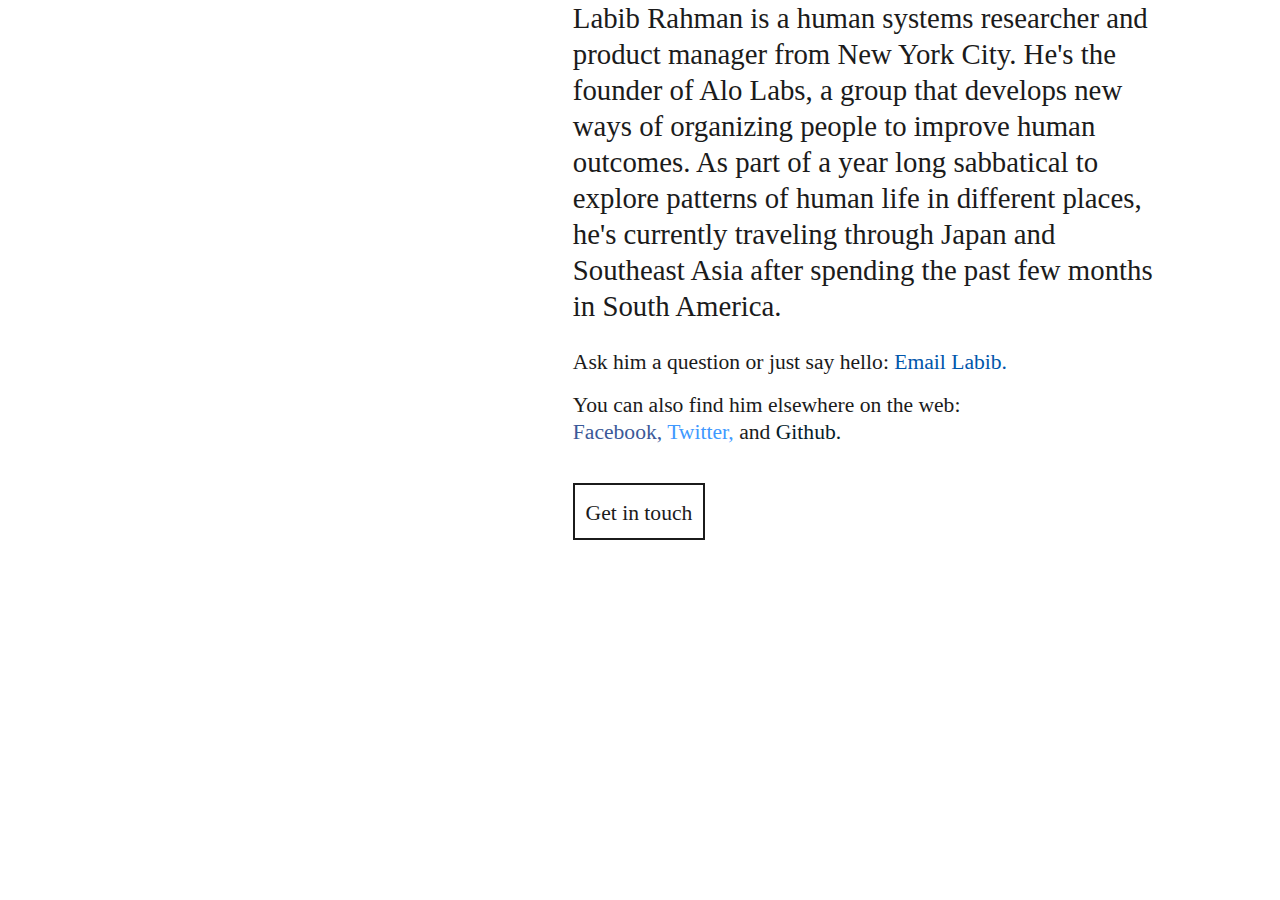
<file: index.html>
<!DOCTYPE html>
<html>
<head>
    <title>
        Labib Rahman
    </title>
    <link rel='stylesheet' type='text/css' href='singularity/stylesheets/index.css'>
    <link rel='icon' type='image/png' href='http://i.minus.com/i9pk8bKvAsjbV.png'>
    <script>
      (function(i,s,o,g,r,a,m){i['GoogleAnalyticsObject']=r;i[r]=i[r]||function(){
          (i[r].q=i[r].q||[]).push(arguments)},i[r].l=1*new Date();a=s.createElement(o),
          m=s.getElementsByTagName(o)[0];a.async=1;a.src=g;m.parentNode.insertBefore(a,m)
      })(window,document,'script','//www.google-analytics.com/analytics.js','ga');

      ga('create', 'UA-52708402-2', 'auto');
      ga('send', 'pageview');

  </script>
</head>

<body>
    <div class='container'>
        <div class='vertical-hero'></div>
        <main>
            <div class='copy'>
                <p><b>Labib Rahman</b> is a human systems researcher and product manager from New York City. He's the founder of Alo Labs, a group that develops new ways of organizing people to improve human outcomes. As part of a year long sabbatical to explore patterns of human life in different places, he's currently traveling through Japan and Southeast Asia after spending the past few months in South America.</p>

                <br>
                <p>Ask him a question or just say hello: <a href='ma&#105;lto&#58;mail&#64;l&#97;bibrah&#109;an&#46;&#99;&#37;6F&#109;'>Email Labib.</a></p>
                <br>
                <p>You can also find him elsewhere on the web:</p>
                <p><a href='http://facebook.com/labibr' class='facebook'>Facebook,</a> <a href='http://twitter.com/labibrahman' class='twitter'>Twitter,</a> and <a href='http://github.com/labibrahman' class='github'>Github.</a></p>
                <br>

                <a href='ma&#105;lto&#58;mail&#64;l&#97;bibrah&#109;an&#46;&#99;&#37;6F&#109;'>
                    <div id='getintouch'><p>Get in touch</p></div></a>
                </div>
            </main>
        </div>
    </body>
    </html>
</file>
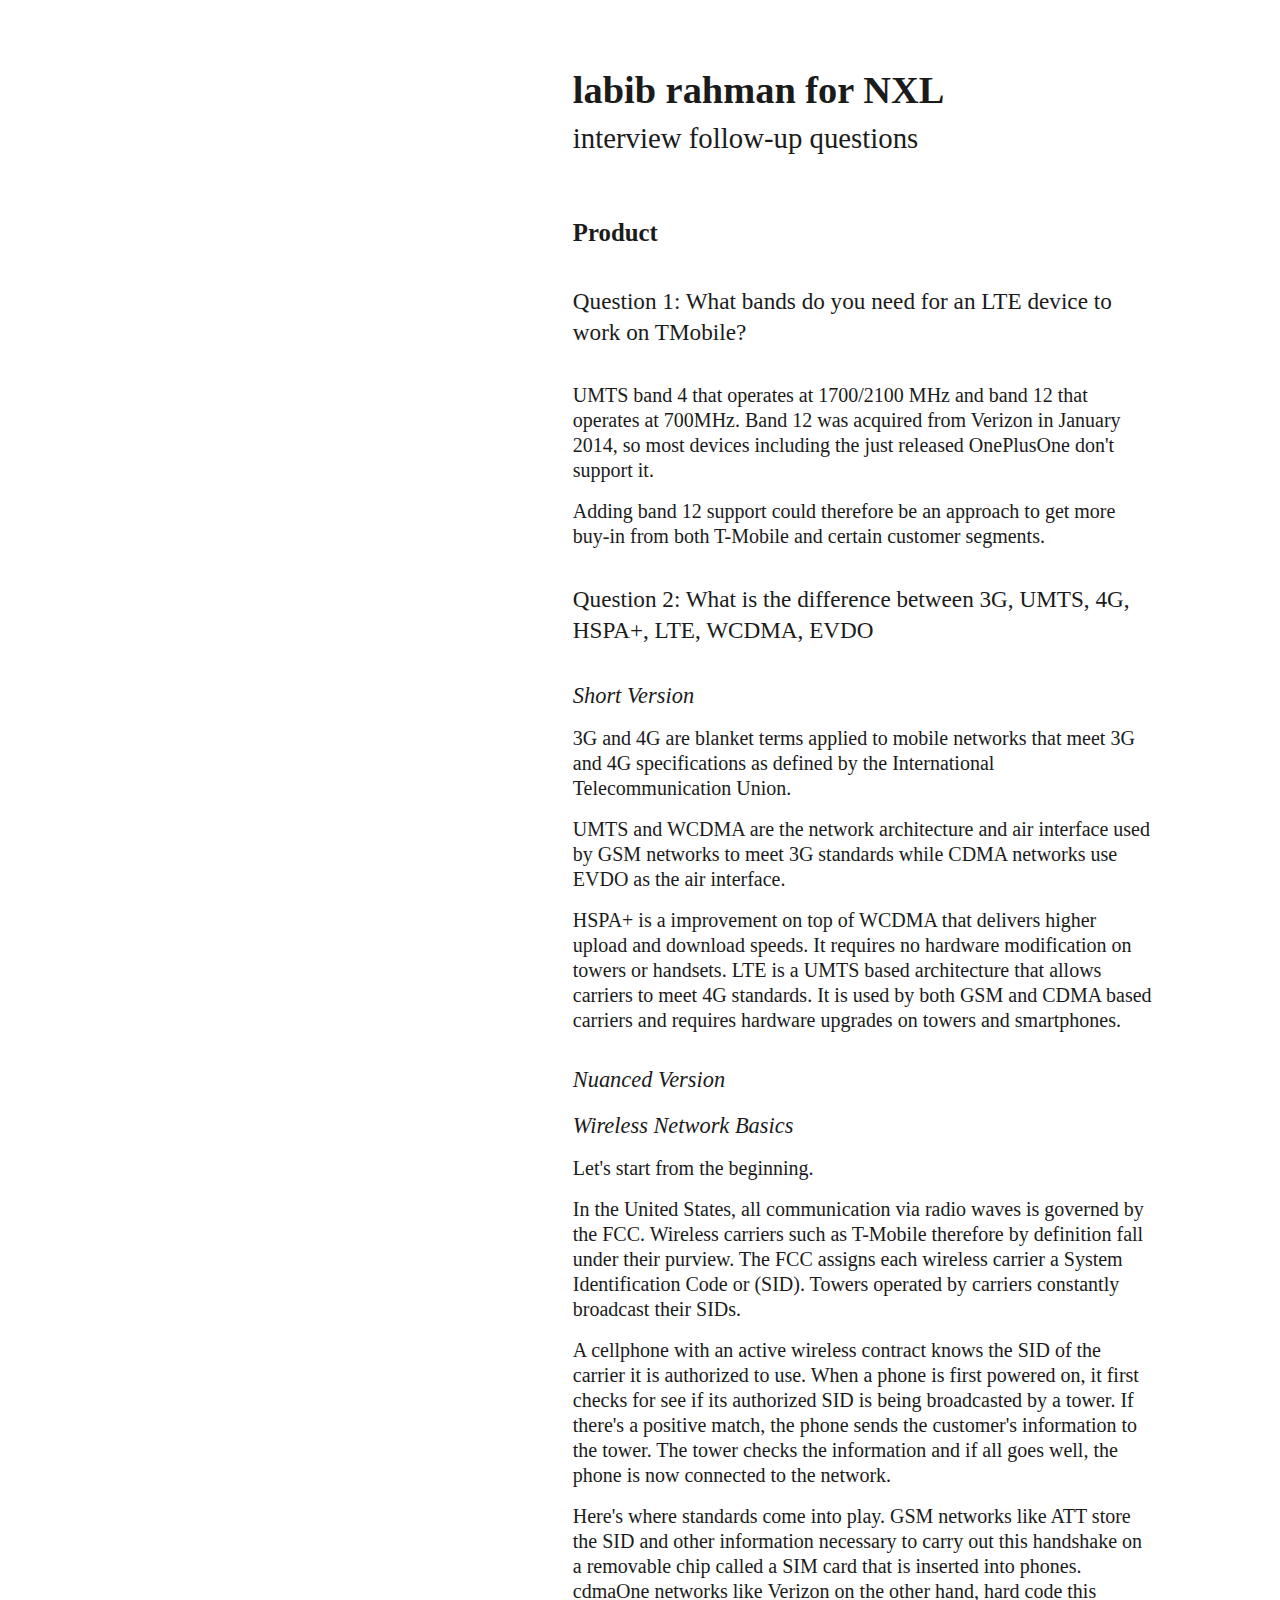
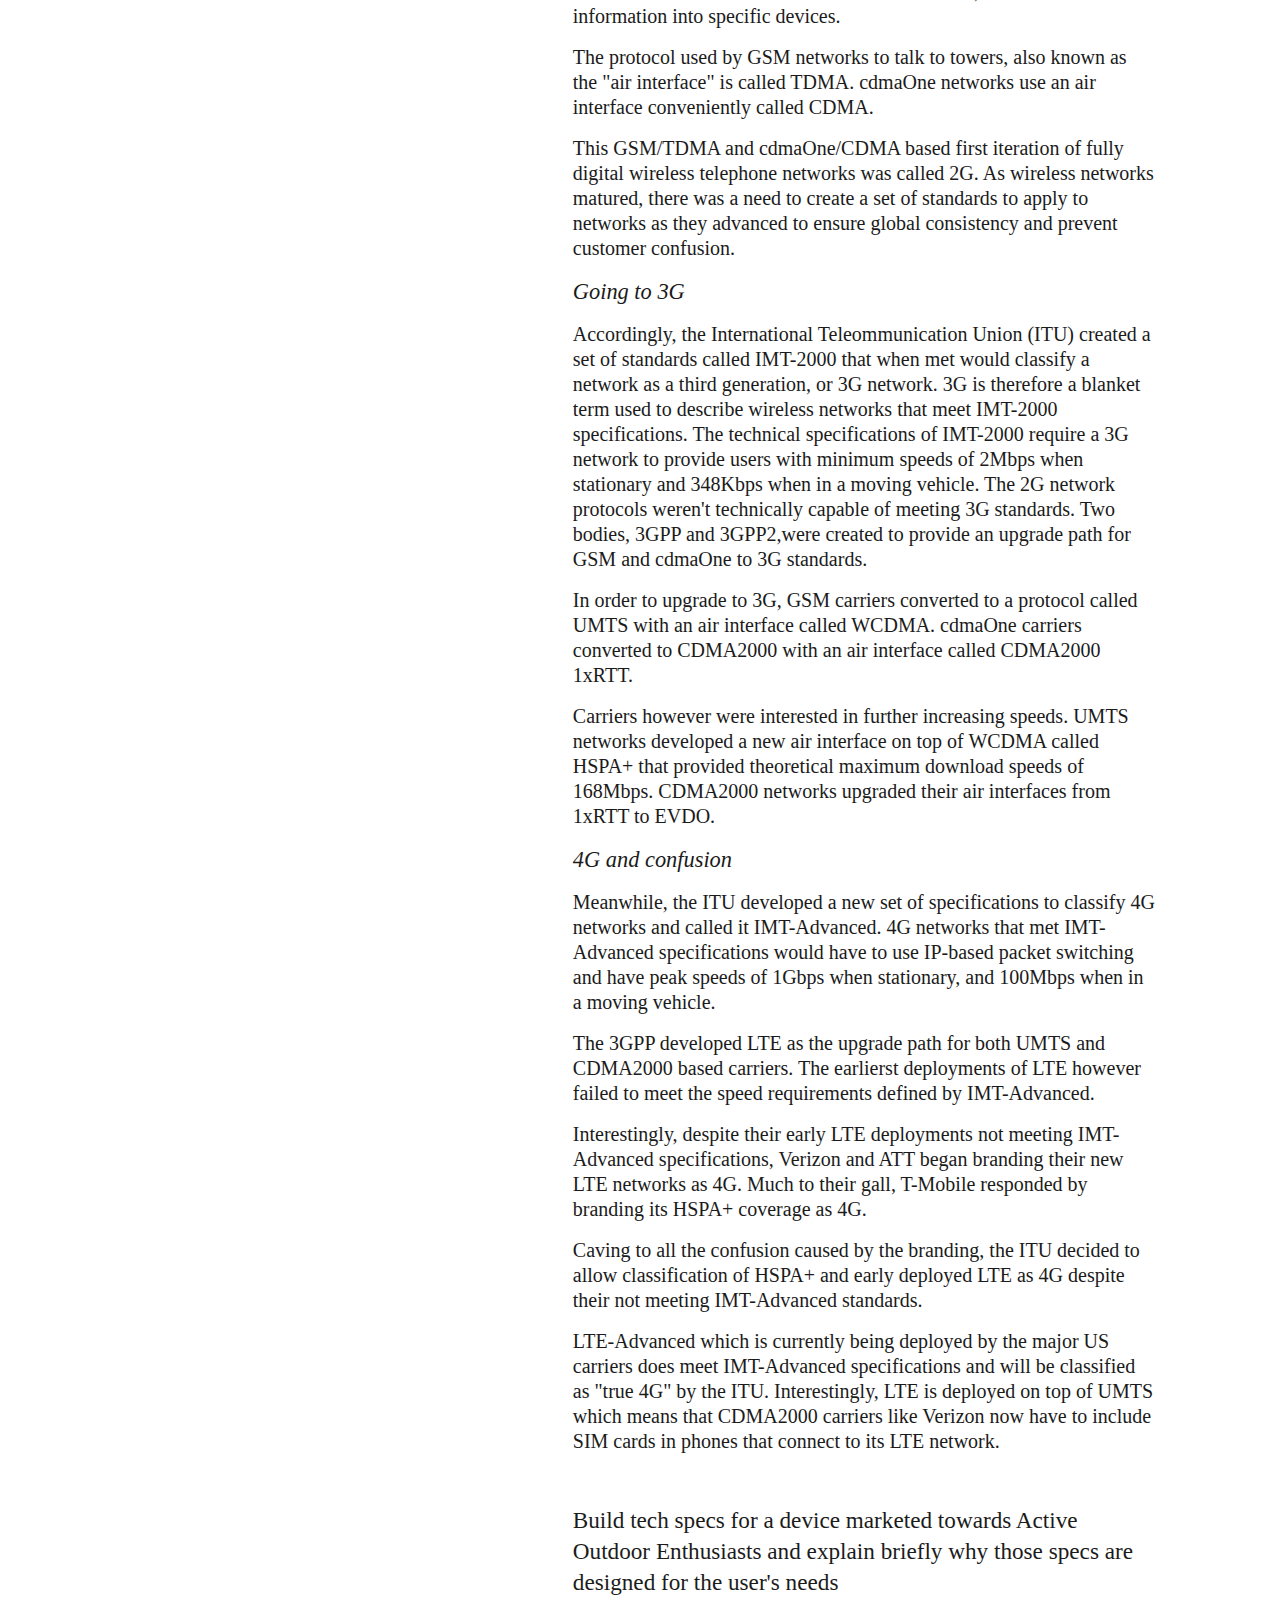
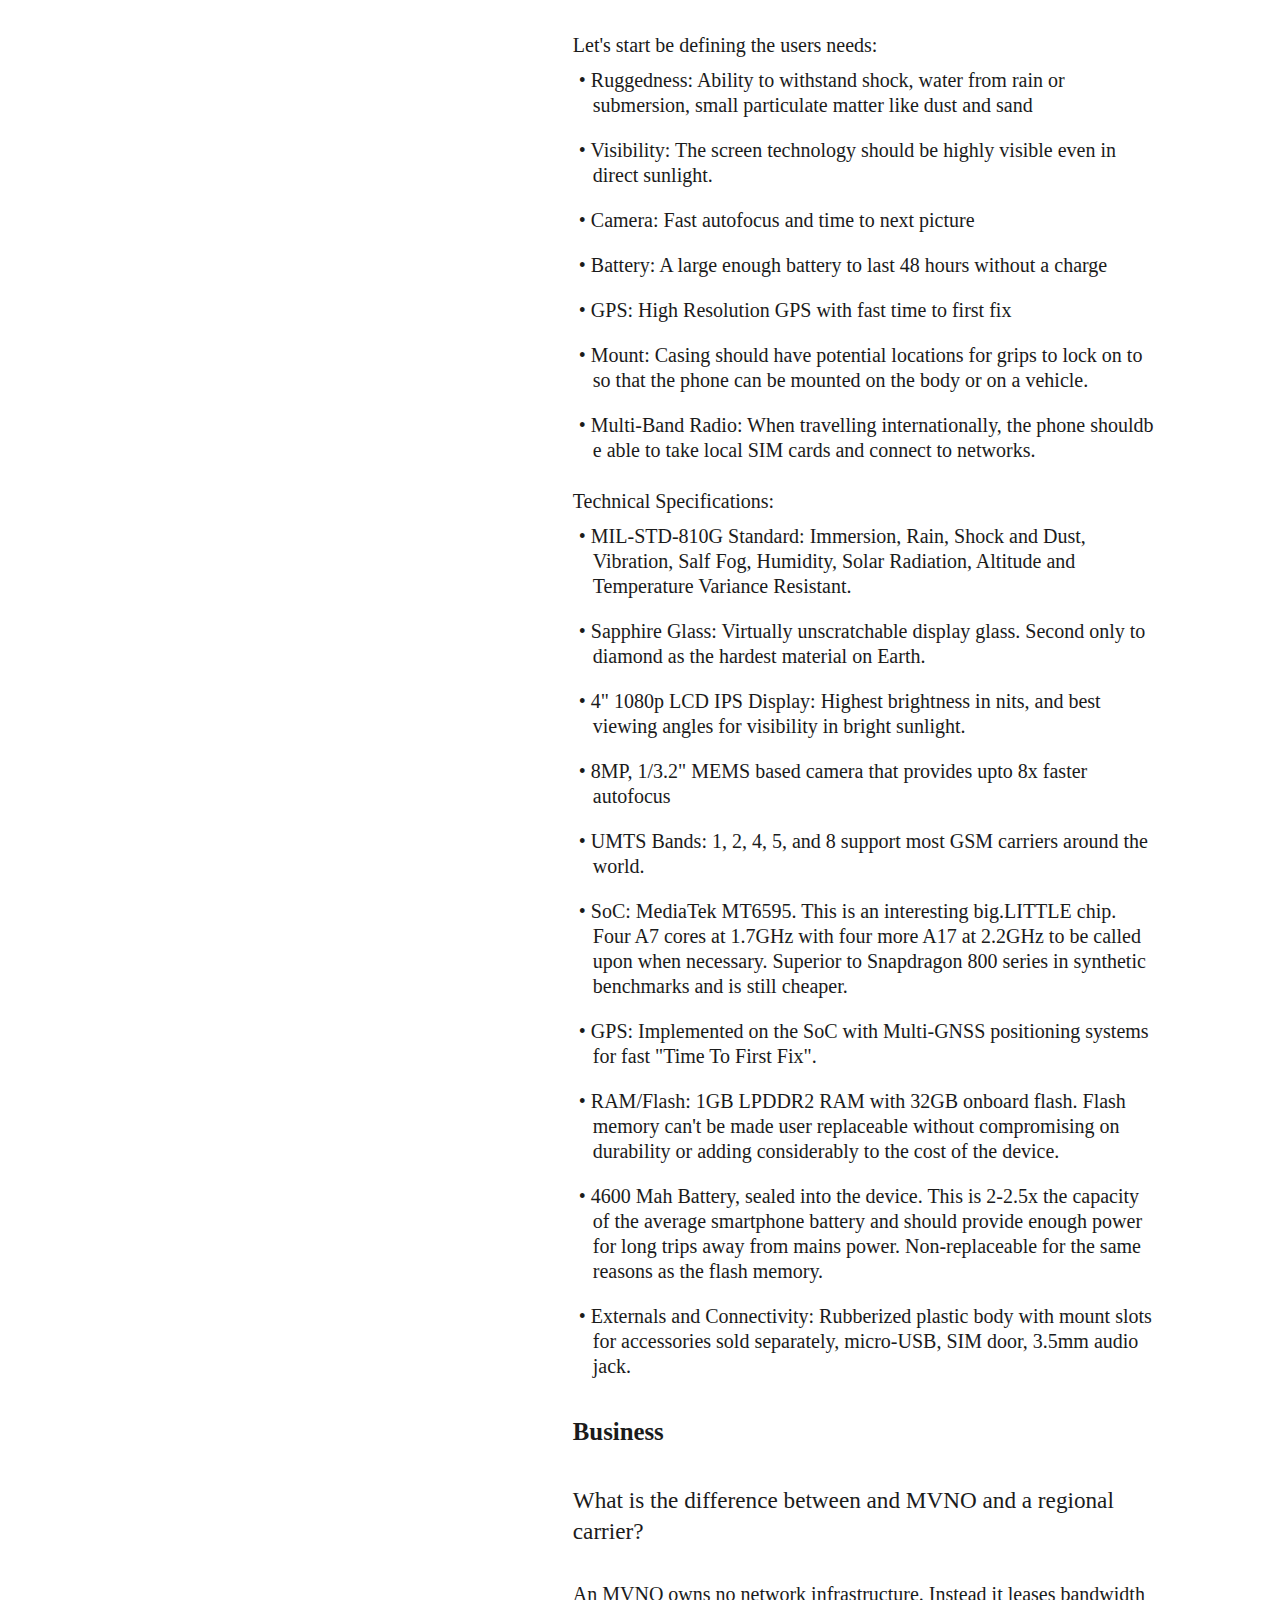
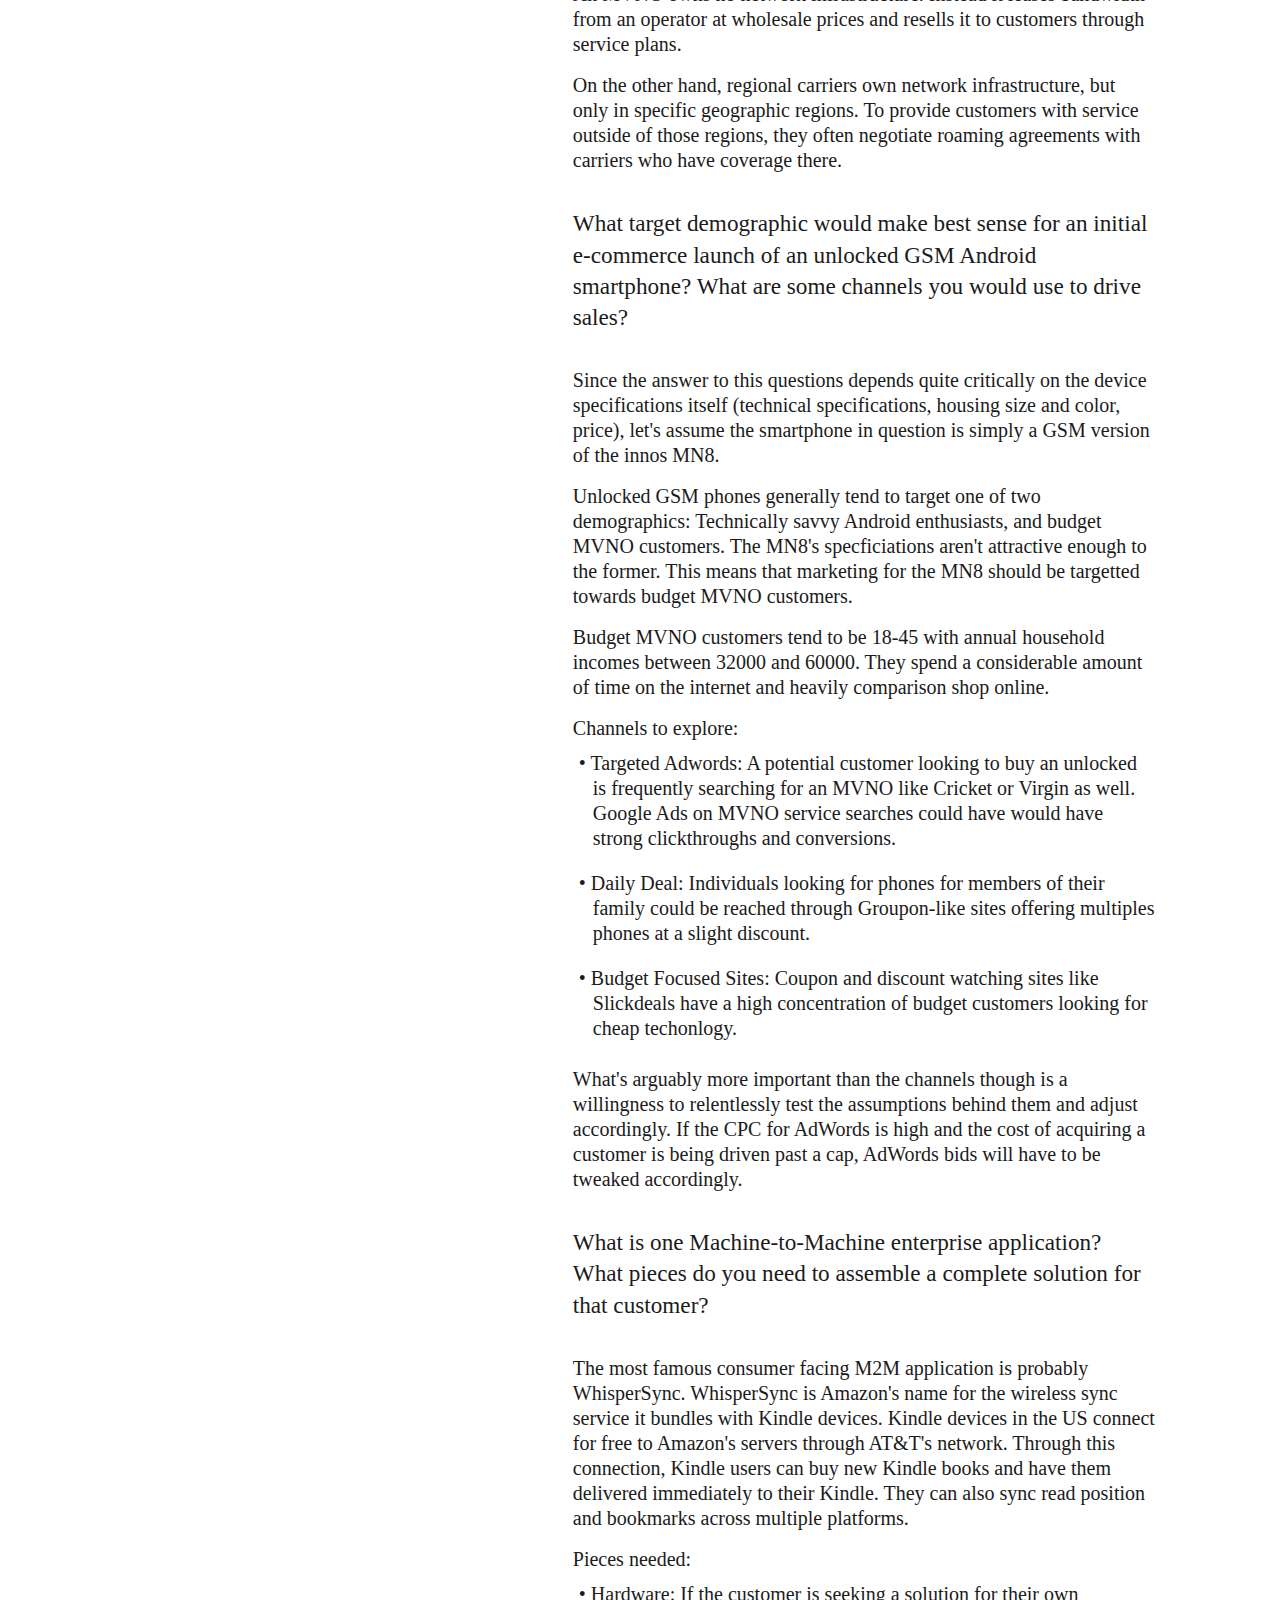
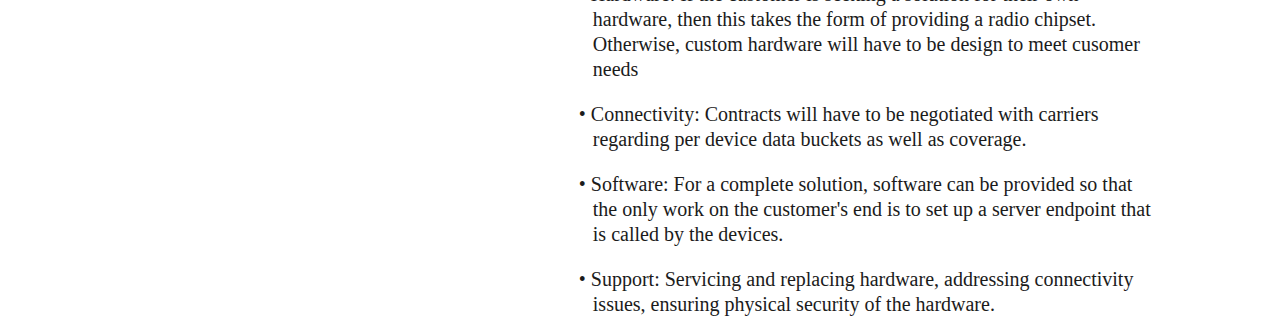
<file: nxl.html>
<!DOCTYPE html>
    <html>
    <head>
        <title>
            Labib Rahman
        </title>
        <link rel='stylesheet' type='text/css' href='singularity/stylesheets/nxl.css'>
        <link rel='icon' type='image/png' href='http://i.minus.com/i9pk8bKvAsjbV.png'>
    </head>

    <body>
        <div class='container'>
            <div class='vertical-hero'></div>
            <main>
                <div class='name-and-tagline'>
                    <h1 id='name'>labib rahman for NXL</h1><p id='tagline'> interview follow-up questions</p>
                </div>


                <div class='copy'>
                    <div id='product'>
                        <h3>Product</h3>
                        
                        <h4>Question 1: What bands do you need for an LTE device to work on TMobile?</h4>

                        <p>UMTS band 4 that operates at 1700/2100 MHz and band 12 that operates at 700MHz. Band 12 was acquired from Verizon in January 2014, so most devices including the just released OnePlusOne don't support it.</p>
                        <br>
                        <p>Adding band 12 support could therefore be an approach to get more buy-in from both T-Mobile and certain customer segments.</p>

                        <h4>Question 2: What is the difference between 3G, UMTS, 4G, HSPA+, LTE, WCDMA, EVDO</h4>

                        <h5>Short Version</h5>
                        <br>
                        <p>3G and 4G are blanket terms applied to mobile networks that meet 3G and 4G specifications as defined by the International Telecommunication Union.</p>
                        <br>
                        <p>UMTS and WCDMA are the network architecture and air interface used by GSM networks to meet 3G standards while CDMA networks use EVDO as the air interface.</p>
                        <br>
                        <p>HSPA+ is a improvement on top of WCDMA that delivers higher upload and download speeds. It requires no hardware modification on towers or handsets. LTE is a UMTS based architecture that allows carriers to meet 4G standards. It is used by both GSM and CDMA based carriers and requires hardware upgrades on towers and smartphones.</p>
                        <br>

                        <br>
                        <h5>Nuanced Version</h5>
                        <br>
                        <h5>Wireless Network Basics</h5>
                        <br>
                        <p>Let's start from the beginning.</p>
                        <br>
                        <p>In the United States, all communication via radio waves is governed by the FCC. Wireless carriers such as T-Mobile therefore by definition fall under their purview. The FCC assigns each wireless carrier a System Identification Code or (SID). Towers operated by carriers constantly broadcast their SIDs. </p>
                        <br>
                        <p>A cellphone with an active wireless contract knows the SID of the carrier it is authorized to use. When a phone is first powered on, it first checks for see if its authorized SID is being broadcasted by a tower. If there's a positive match, the phone sends the customer's information to the tower. The tower checks the information and if all goes well, the phone is now connected to the network. </p>
                        <br>
                        <p>Here's where standards come into play. GSM networks like ATT store the SID and other information necessary to carry out this handshake on a removable chip called a SIM card that is inserted into phones. cdmaOne networks like Verizon on the other hand, hard code this information into specific devices. </p>
                        <br>
                        <p>The protocol used by GSM networks to talk to towers, also known as the "air interface" is called TDMA. cdmaOne networks use an air interface conveniently called CDMA. </p>
                        <br>
                        <p>This GSM/TDMA and cdmaOne/CDMA based first iteration of fully digital wireless telephone networks was called 2G. As wireless networks matured, there was a need to create a set of standards to apply to networks as they advanced to ensure global consistency and prevent customer confusion. </p>
                        <br>
                        <h5>Going to 3G</h5>
                        <br>
                        <p>Accordingly, the International Teleommunication Union (ITU) created a set of standards called IMT-2000 that when met would classify a network as a third generation, or 3G network. 3G is therefore a blanket term used to describe wireless networks that meet IMT-2000 specifications. The technical specifications of IMT-2000 require a 3G network to provide users with minimum speeds of 2Mbps when stationary and 348Kbps when in a moving vehicle. The 2G network protocols weren't technically capable of meeting 3G standards. Two bodies, 3GPP and 3GPP2,were created to provide an upgrade path for GSM and cdmaOne to 3G standards. </p>
                        <br>
                        <p>In order to upgrade to 3G, GSM carriers converted to a protocol called UMTS with an air interface called WCDMA. cdmaOne carriers converted to CDMA2000 with an air interface called CDMA2000 1xRTT. </p>
                        <br>
                        <p>Carriers however were interested in further increasing speeds. UMTS networks developed a new air interface on top of WCDMA called HSPA+ that provided theoretical maximum download speeds of 168Mbps. CDMA2000 networks upgraded their air interfaces from 1xRTT to EVDO.</p>
                        <br>
                        <h5>4G and confusion</h5>
                        <br>
                        <p>Meanwhile, the ITU developed a new set of specifications to classify 4G networks and called it IMT-Advanced. 4G networks that met IMT-Advanced specifications would have to use IP-based packet switching and have peak speeds of 1Gbps when stationary, and 100Mbps when in a moving vehicle. </p>
                        <br>
                        <p>The 3GPP developed LTE as the upgrade path for both UMTS and CDMA2000 based carriers. The earlierst deployments of LTE however failed to meet the speed requirements defined by IMT-Advanced. </p>
                        <br>
                        <p>Interestingly, despite their early LTE deployments not meeting IMT-Advanced specifications, Verizon and ATT began branding their new LTE networks as 4G. Much to their gall, T-Mobile responded by branding its HSPA+ coverage as 4G. </p>
                        <br>
                        <p>Caving to all the confusion caused by the branding, the ITU decided to allow classification of HSPA+  and early deployed LTE as 4G despite their not meeting IMT-Advanced standards. </p>
                        <br>
                        <p>LTE-Advanced which is currently being deployed by the major US carriers does meet IMT-Advanced specifications and will be classified as "true 4G" by the ITU. Interestingly, LTE is deployed on top of UMTS which means that CDMA2000 carriers like Verizon now have to include SIM cards in phones that connect to its LTE network.</p>
                        <br>


                        <h4>Build tech specs for a device marketed towards Active Outdoor Enthusiasts and explain briefly why those specs are designed for the user's needs</h4>

                        <p><b>Let's start be defining the users needs:</b></p>
                        <ul>
                            <li>Ruggedness: Ability to withstand shock, water from rain or submersion, small particulate matter like dust and sand</li>
                            <li>Visibility: The screen technology should be highly visible even in direct sunlight.</li>
                            <li>Camera: Fast autofocus and time to next picture</li>
                            <li>Battery: A large enough battery to last 48 hours without a charge</li>
                            <li>GPS: High Resolution GPS with fast time to first fix</li>
                            <li>Mount: Casing should have potential locations for grips to lock on to so that the phone can be mounted on the body or on a vehicle.</li>
                            <li>Multi-Band Radio: When travelling internationally, the phone shouldb e able to take local SIM cards and connect to networks.</li>
                        </ul>
                        <br>
                        <p><b>Technical Specifications:</b></p>
                        <ul>
                            <li>MIL-STD-810G Standard: Immersion, Rain, Shock and Dust, Vibration, Salf Fog, Humidity, Solar Radiation, Altitude and Temperature Variance Resistant.</li>
                            <li>Sapphire Glass: Virtually unscratchable display glass. Second only to diamond as the hardest material on Earth.</li>
                            <li>4" 1080p LCD IPS Display: Highest brightness in nits, and best viewing angles for visibility in bright sunlight.</li>
                            <li>8MP, 1/3.2" MEMS based camera that provides upto 8x faster autofocus</li>
                            <li>UMTS Bands: 1, 2, 4, 5, and 8 support most GSM carriers around the world.</li>
                            <li>SoC: MediaTek MT6595. This is an interesting big.LITTLE chip. Four A7 cores at 1.7GHz with four more A17 at 2.2GHz to be called upon when necessary. Superior to Snapdragon 800 series in synthetic benchmarks and is still cheaper.</li>
                            <li>GPS: Implemented on the SoC with Multi-GNSS positioning systems for fast "Time To First Fix".</li>
                            <li>RAM/Flash: 1GB LPDDR2 RAM with 32GB onboard flash. Flash memory can't be made user replaceable without compromising on durability or adding considerably to the cost of the device.</li>
                            <li>4600 Mah Battery, sealed into the device. This is 2-2.5x the capacity of the average smartphone battery and should provide enough power for long trips away from mains power. Non-replaceable for the same reasons as the flash memory.</li>
                            <li>Externals and Connectivity: Rubberized plastic body with mount slots for accessories sold separately, micro-USB, SIM door, 3.5mm audio jack.</li>
                        </ul>

                    </div>
                    <div id='business'>
                        <h3>Business</h3>
                        <h4>What is the difference between and MVNO and a regional carrier?</h4>  
                        <p>An MVNO owns no network infrastructure. Instead it leases bandwidth from an operator at wholesale prices and resells it to customers through service plans.</p> 
                        <br>
                        <p>On the other hand, regional carriers own network infrastructure, but only in specific geographic regions. To provide customers with service outside of those regions, they often negotiate roaming agreements with carriers who have coverage there.</p>
                        
                        <h4>What target demographic would make best sense for an initial e-commerce launch of an unlocked GSM Android smartphone? What are some channels you would use to drive sales?</h4>
                        
                        <p>Since the answer to this questions depends quite critically on the device specifications itself (technical specifications, housing size and color, price), let's assume the smartphone in question is simply a GSM version of the innos MN8.</p>
                        <br>
                        <p>Unlocked GSM phones generally tend to target one of two demographics: Technically savvy Android enthusiasts, and budget MVNO customers. The MN8's specficiations aren't attractive enough to the former. This means that marketing for the MN8 should be targetted towards budget MVNO customers.</p>
                        <br>
                        <p>Budget MVNO customers tend to be 18-45 with annual household incomes between 32000 and 60000. They spend a considerable amount of time on the internet and heavily comparison shop online.</p>
                        <br>
                        <p>Channels to explore:</p>
                            <ul>
                                <li>Targeted Adwords: A potential customer looking to buy an unlocked is frequently searching for an MVNO like Cricket or Virgin as well. Google Ads on MVNO service searches could have would have strong clickthroughs and conversions.</li>
                                <li>Daily Deal: Individuals looking for phones for members of their family could be reached through Groupon-like sites offering multiples phones at a slight discount.</li>
                                <li>Budget Focused Sites: Coupon and discount watching sites like Slickdeals have a high concentration of budget customers looking for cheap techonlogy.</li>
                            </ul>
                        <br>
                        <p>What's arguably more important than the channels though is a willingness to relentlessly test the assumptions behind them and adjust accordingly. If the CPC for AdWords is high and the cost of acquiring a customer is being driven past a cap, AdWords bids will have to be tweaked accordingly. </p>

                        <h4>What is one Machine-to-Machine enterprise application? What pieces do you need to assemble a complete solution for that customer?</h4>

                        <p>The most famous consumer facing M2M application is probably WhisperSync. WhisperSync is Amazon's name for the wireless sync service it bundles with Kindle devices. Kindle devices in the US connect for free to Amazon's servers through AT&T's network. Through this connection, Kindle users can buy new Kindle books and have them delivered immediately to their Kindle. They can also sync read position and bookmarks across multiple platforms.</p>
                        <br>
                        <p>Pieces needed:</p>
                        <ul>
                            <li>Hardware: If the customer is seeking a solution for their own hardware, then this takes the form of providing a radio chipset. Otherwise, custom hardware will have to be design to meet cusomer needs</li>
                            <li>Connectivity: Contracts will have to be negotiated with carriers regarding per device data buckets as well as coverage.</li>
                            <li>Software: For a complete solution, software can be provided so that the only work on the customer's end is to set up a server endpoint that is called by the devices.</li>

                            <li>Support: Servicing and replacing hardware, addressing connectivity issues, ensuring physical security of the hardware.</li>
                        </ul>
                    </div>
                </main>
            </div>
        </div>
    </body>

    </html>
</file>
<file: singularity/stylesheets/index.css>
html, body, div, span, applet, object, iframe,
h1, h2, h3, h4, h5, h6, p, blockquote, pre,
a, abbr, acronym, address, big, cite, code,
del, dfn, em, img, ins, kbd, q, s, samp,
small, strike, strong, sub, sup, tt, var,
b, u, i, center,
dl, dt, dd, ol, ul, li,
fieldset, form, label, legend,
table, caption, tbody, tfoot, thead, tr, th, td,
article, aside, canvas, details, embed,
figure, figcaption, footer, header, hgroup,
menu, nav, output, ruby, section, summary,
time, mark, audio, video {
  margin: 0;
  padding: 0;
  border: 0;
  font: inherit;
  font-size: 100%;
  vertical-align: baseline;
}

html {
  line-height: 1;
}

ol, ul {
  list-style: none;
}

table {
  border-collapse: collapse;
  border-spacing: 0;
}

caption, th, td {
  text-align: left;
  font-weight: normal;
  vertical-align: middle;
}

q, blockquote {
  quotes: none;
}
q:before, q:after, blockquote:before, blockquote:after {
  content: "";
  content: none;
}

a img {
  border: none;
}

article, aside, details, figcaption, figure, footer, header, hgroup, main, menu, nav, section, summary {
  display: block;
}

@font-face {
  font-family: 'Fira';
  src: url("http://assets.labibrahman.com/typefaces/FiraSans/FiraSans-Light.eot");
  src: url("http://assets.labibrahman.com/typefaces/FiraSans/FiraSans-Light.eot?#iefix") format("embedded-opentype"), url("http://assets.labibrahman.com/typefaces/FiraSans/FiraSans-Light.woff") format("woff");
  font-weight: 300;
  font-style: normal;
}
@font-face {
  font-family: 'Fira';
  src: url("http://assets.labibrahman.com/typefaces/FiraSans/FiraSans-LightItalic.eot");
  src: url("http://assets.labibrahman.com/typefaces/FiraSans/FiraSans-LightItalic.eot?#iefix") format("embedded-opentype"), url("http://assets.labibrahman.com/typefaces/FiraSans/FiraSans-LightItalic.woff") format("woff");
  font-weight: 300;
  font-style: Italic;
}
@font-face {
  font-family: 'Fira';
  src: url("http://assets.labibrahman.com/typefaces/FiraSans/FiraSans-Regular.eot");
  src: url("http://assets.labibrahman.com/typefaces/FiraSans/FiraSans-Regular.eot?#iefix") format("embedded-opentype"), url("http://assets.labibrahman.com/typefaces/FiraSans/FiraSans-Regular.woff") format("woff");
  font-weight: 400;
  font-style: normal;
}
@font-face {
  font-family: 'Fira';
  src: url("http://assets.labibrahman.com/typefaces/FiraSans/FiraSans-RegularItalic.eot");
  src: url("http://assets.labibrahman.com/typefaces/FiraSans/FiraSans-RegularItalic.eot?#iefix") format("embedded-opentype"), url("http://assets.labibrahman.com/typefaces/FiraSans/FiraSans-RegularItalic.woff") format("woff");
  font-weight: 400;
  font-style: italic;
}
@font-face {
  font-family: 'Fira';
  src: url("http://assets.labibrahman.com/typefaces/FiraSans/FiraSans-Medium.eot");
  src: url("http://assets.labibrahman.com/typefaces/FiraSans/FiraSans-Medium.eot?#iefix") format("embedded-opentype"), url("http://assets.labibrahman.com/typefaces/FiraSans/FiraSans-Medium.woff") format("woff");
  font-weight: 500;
  font-style: normal;
}
@font-face {
  font-family: 'Fira';
  src: url("http://assets.labibrahman.com/typefaces/FiraSans/FiraSans-MediumItalic.eot");
  src: url("http://assets.labibrahman.com/typefaces/FiraSans/FiraSans-MediumItalic.eot?#iefix") format("embedded-opentype"), url("http://assets.labibrahman.com/typefaces/FiraSans/FiraSans-MediumItalic.woff") format("woff");
  font-weight: 500;
  font-style: italic;
}
@font-face {
  font-family: 'Fira';
  src: url("http://assets.labibrahman.com/typefaces/FiraSans/FiraSans-Bold.eot");
  src: url("http://assets.labibrahman.com/typefaces/FiraSans/FiraSans-Bold.eot?#iefix") format("embedded-opentype"), url("http://assets.labibrahman.com/typefaces/FiraSans/FiraSans-Bold.woff") format("woff");
  font-weight: 700;
  font-style: normal;
}
@font-face {
  font-family: 'Fira';
  src: url("http://assets.labibrahman.com/typefaces/FiraSans/FiraSans-BoldItalic.eot");
  src: url("http://assets.labibrahman.com/typefaces/FiraSans/FiraSans-BoldItalic.eot?#iefix") format("embedded-opentype"), url("http://assets.labibrahman.com/typefaces/FiraSans/FiraSans-BoldItalic.woff") format("woff");
  font-weight: 700;
  font-style: italic;
}
main {
  font-family: "Fira";
  font-weight: 400;
}

p {
  font-family: "Fira";
  font-weight: 400;
  font-size: 1.15em;
  color: #1b1b1b;
  line-height: 1.25em;
}
@media (min-width: 30em) {
  p {
    font-size: 1.3em;
  }
}
@media (min-width: 45em) {
  p {
    font-size: 1.35em;
  }
}
@media (min-width: 60em) {
  p {
    font-size: 1.35em;
  }
}
p b {
  font-weight: 500;
}

a {
  font-weight: 400;
  text-decoration: none;
  color: #0056ab;
}
a:hover {
  background-color: #e0efff;
}

.name-and-tagline > h1 {
  color: #1b1b1b;
  font-family: "Fira";
  font-weight: 700;
  font-size: 1.6em;
}
@media (min-width: 30em) {
  .name-and-tagline > h1 {
    font-size: 1.7em;
    line-height: 1.2em;
  }
}
@media (min-width: 45em) {
  .name-and-tagline > h1 {
    font-size: 2em;
  }
}
@media (min-width: 60em) {
  .name-and-tagline > h1 {
    font-size: 2.4em;
    line-height: 1.4em;
  }
}

.name-and-tagline > p {
  @inlcude name-and-tagline-text;
  color: #1b1b1b;
  font-weight: 300;
  font-size: 1.3em;
}
@media (min-width: 30em) {
  .name-and-tagline > p {
    font-size: 1.7em;
    line-height: 1.2em;
  }
}
@media (min-width: 45em) {
  .name-and-tagline > p {
    font-size: 1.7em;
  }
}
@media (min-width: 60em) {
  .name-and-tagline > p {
    font-size: 1.8em;
    line-height: 1.4em;
  }
}

.copy > p:first-child {
  font-weight: 500;
  color: #1b1b1b;
  padding-bottom: 0.3em;
}
@media (min-width: 30em) {
  .copy > p:first-child {
    font-size: 1.4em;
  }
}
@media (min-width: 45em) {
  .copy > p:first-child {
    font-size: 1.8em;
  }
}
@media (min-width: 60em) {
  .copy > p:first-child {
    font-size: 1.8em;
  }
}

.twitter {
  color: #4099ff;
}

.facebook {
  color: #3b5998;
}
.facebook:hover {
  background-color: #bbc8e4;
}

.github {
  color: #042029;
}
.github:hover {
  background-color: #f3f3f3;
}

#getintouch > p {
  color: #1b1b1b;
}
#getintouch > p:hover {
  background-color: #dedede;
}

p, h1, h2, h3, h4, h5, img {
  -moz-transition: all 200ms linear;
  -o-transition: all 200ms linear;
  -webkit-transition: all 200ms linear;
  transition: all 200ms linear;
}

body, html {
  height: 100%;
  margin: 0;
  padding: 0;
}

.container {
  max-width: 1000000em;
  margin: 0 auto;
  min-height: 100%;
}

.vertical-hero {
  display: none;
}
@media (min-width: 60em) {
  .vertical-hero {
    background-image: url("http://i4.minus.com/irHx8R01xbmjF.jpg");
    display: block;
    position: fixed;
    background-repeat: no-repeat;
    width: 35%;
    background-size: cover;
    filter: url("data:image/svg+xml;utf8,<svg xmlns='http://www.w3.org/2000/svg'><filter id='grayscale'><feColorMatrix type='matrix' values='0.3333 0.3333 0.3333 0 0 0.3333 0.3333 0.3333 0 0 0.3333 0.3333 0.3333 0 0 0 0 0 1 0'/></filter></svg>#grayscale");
    /* Firefox 3.5+ */
    -webkit-filter: grayscale(95%);
    top: 0;
    left: 0;
    bottom: 0;
    overflow: hidden;
    z-index: 10;
  }
}

main {
  max-width: 75em;
  min-height: 100%;
  position: relative;
}
@media (min-width: 60em) {
  main {
    width: 65%;
    margin-left: 35%;
  }
}

.name-and-tagline {
  background-color: #e5e5e5;
  padding-top: 2em;
  padding-bottom: 2em;
  margin-bottom: 1em;
  text-align: center;
}
@media (min-width: 60em) {
  .name-and-tagline {
    background-color: white;
    padding-top: 4em;
    text-align: left;
    width: 100%;
    margin: 0 auto;
  }
}
@media (min-width: 92em) {
  .name-and-tagline {
    padding-top: 7em;
  }
}

#tagline {
  padding-top: 0.4em;
}
@media (min-width: 60em) {
  #tagline {
    padding-top: 0em;
  }
}

.copy {
  margin: 0 auto;
  width: 80%;
}
@media (min-width: 30em) {
  .copy {
    padding-top: 1em;
  }
}
@media (min-width: 45em) {
  .copy {
    width: 65%;
  }
}
@media (min-width: 60em) {
  .copy {
    padding: 0em;
  }
}

@media (min-width: 60em) {
  .copy, .name-and-tagline {
    width: 80%;
  }
}
@media (min-width: 75em) {
  .copy, .name-and-tagline {
    width: 70%;
  }
}
@media (min-width: 90em) {
  .copy, .name-and-tagline {
    width: 60%;
  }
}

#getintouch > p {
  display: inline-block;
  margin-top: 1em;
  margin-bottom: 1em;
  border: 2px solid #1b1b1b;
  padding: 0.5em;
  padding-top: 0.7em;
}
#getintouch > p:hover {
  background-color: #dedede;
}

.non-existent-div {
  position: absolute;
}
</file>
<file: singularity/stylesheets/nxl.css>
@charset "UTF-8";
html, body, div, span, applet, object, iframe,
h1, h2, h3, h4, h5, h6, p, li, blockquote, pre,
a, abbr, acronym, address, big, cite, code,
del, dfn, em, img, ins, kbd, q, s, samp,
small, strike, strong, sub, sup, tt, var,
b, u, i, center,
dl, dt, dd, ol, ul, li,
fieldset, form, label, legend,
table, caption, tbody, tfoot, thead, tr, th, td,
article, aside, canvas, details, embed,
figure, figcaption, footer, header, hgroup,
menu, nav, output, ruby, section, summary,
time, mark, audio, video {
  margin: 0;
  padding: 0;
  border: 0;
  font: inherit;
  font-size: 100%;
  vertical-align: baseline;
}

html {
  line-height: 1;
}

ol, ul {
  list-style: none;
}

table {
  border-collapse: collapse;
  border-spacing: 0;
}

caption, th, td {
  text-align: left;
  font-weight: normal;
  vertical-align: middle;
}

q, blockquote {
  quotes: none;
}
q:before, q:after, blockquote:before, blockquote:after {
  content: "";
  content: none;
}

a img {
  border: none;
}

article, aside, details, figcaption, figure, footer, header, hgroup, main, menu, nav, section, summary {
  display: block;
}

@font-face {
  font-family: 'Fira';
  src: url("http://assets.labibrahman.com/typefaces/FiraSans/FiraSans-Light.eot");
  src: url("http://assets.labibrahman.com/typefaces/FiraSans/FiraSans-Light.eot?#iefix") format("embedded-opentype"), url("http://assets.labibrahman.com/typefaces/FiraSans/FiraSans-Light.woff") format("woff");
  font-weight: 300;
  font-style: normal;
}
@font-face {
  font-family: 'Fira';
  src: url("http://assets.labibrahman.com/typefaces/FiraSans/FiraSans-LightItalic.eot");
  src: url("http://assets.labibrahman.com/typefaces/FiraSans/FiraSans-LightItalic.eot?#iefix") format("embedded-opentype"), url("http://assets.labibrahman.com/typefaces/FiraSans/FiraSans-LightItalic.woff") format("woff");
  font-weight: 300;
  font-style: Italic;
}
@font-face {
  font-family: 'Fira';
  src: url("http://assets.labibrahman.com/typefaces/FiraSans/FiraSans-Regular.eot");
  src: url("http://assets.labibrahman.com/typefaces/FiraSans/FiraSans-Regular.eot?#iefix") format("embedded-opentype"), url("http://assets.labibrahman.com/typefaces/FiraSans/FiraSans-Regular.woff") format("woff");
  font-weight: 400;
  font-style: normal;
}
@font-face {
  font-family: 'Fira';
  src: url("http://assets.labibrahman.com/typefaces/FiraSans/FiraSans-RegularItalic.eot");
  src: url("http://assets.labibrahman.com/typefaces/FiraSans/FiraSans-RegularItalic.eot?#iefix") format("embedded-opentype"), url("http://assets.labibrahman.com/typefaces/FiraSans/FiraSans-RegularItalic.woff") format("woff");
  font-weight: 400;
  font-style: italic;
}
@font-face {
  font-family: 'Fira';
  src: url("http://assets.labibrahman.com/typefaces/FiraSans/FiraSans-Medium.eot");
  src: url("http://assets.labibrahman.com/typefaces/FiraSans/FiraSans-Medium.eot?#iefix") format("embedded-opentype"), url("http://assets.labibrahman.com/typefaces/FiraSans/FiraSans-Medium.woff") format("woff");
  font-weight: 500;
  font-style: normal;
}
@font-face {
  font-family: 'Fira';
  src: url("http://assets.labibrahman.com/typefaces/FiraSans/FiraSans-MediumItalic.eot");
  src: url("http://assets.labibrahman.com/typefaces/FiraSans/FiraSans-MediumItalic.eot?#iefix") format("embedded-opentype"), url("http://assets.labibrahman.com/typefaces/FiraSans/FiraSans-MediumItalic.woff") format("woff");
  font-weight: 500;
  font-style: italic;
}
@font-face {
  font-family: 'Fira';
  src: url("http://assets.labibrahman.com/typefaces/FiraSans/FiraSans-Bold.eot");
  src: url("http://assets.labibrahman.com/typefaces/FiraSans/FiraSans-Bold.eot?#iefix") format("embedded-opentype"), url("http://assets.labibrahman.com/typefaces/FiraSans/FiraSans-Bold.woff") format("woff");
  font-weight: 700;
  font-style: normal;
}
@font-face {
  font-family: 'Fira';
  src: url("http://assets.labibrahman.com/typefaces/FiraSans/FiraSans-BoldItalic.eot");
  src: url("http://assets.labibrahman.com/typefaces/FiraSans/FiraSans-BoldItalic.eot?#iefix") format("embedded-opentype"), url("http://assets.labibrahman.com/typefaces/FiraSans/FiraSans-BoldItalic.woff") format("woff");
  font-weight: 700;
  font-style: italic;
}
main {
  font-family: "Fira";
  font-weight: 400;
}

p, li {
  font-family: "Fira";
  font-weight: 400;
  font-size: 1.15em;
  color: #1b1b1b;
  line-height: 1.25em;
}
@media (min-width: 30em) {
  p, li {
    font-size: 1.3em;
  }
}
@media (min-width: 45em) {
  p, li {
    font-size: 1.35em;
  }
}
@media (min-width: 60em) {
  p, li {
    font-size: 1.35em;
  }
}
p b, li b {
  font-weight: 500;
}

a {
  font-weight: 400;
  text-decoration: none;
  color: #0056ab;
}
a:hover {
  background-color: #e0efff;
}

.name-and-tagline > h1 {
  color: #1b1b1b;
  font-family: "Fira";
  font-weight: 700;
  font-size: 1.6em;
}
@media (min-width: 30em) {
  .name-and-tagline > h1 {
    font-size: 1.7em;
    line-height: 1.2em;
  }
}
@media (min-width: 45em) {
  .name-and-tagline > h1 {
    font-size: 2em;
  }
}
@media (min-width: 60em) {
  .name-and-tagline > h1 {
    font-size: 2.4em;
    line-height: 1.4em;
  }
}

.name-and-tagline > p, .name-and-tagline > li {
  @inlcude name-and-tagline-text;
  color: #1b1b1b;
  font-weight: 300;
  font-size: 1.3em;
}
@media (min-width: 30em) {
  .name-and-tagline > p, .name-and-tagline > li {
    font-size: 1.7em;
    line-height: 1.2em;
  }
}
@media (min-width: 45em) {
  .name-and-tagline > p, .name-and-tagline > li {
    font-size: 1.7em;
  }
}
@media (min-width: 60em) {
  .name-and-tagline > p, .name-and-tagline > li {
    font-size: 1.8em;
    line-height: 1.4em;
  }
}

.copy > p:first-child, .copy > li:first-child {
  font-weight: 500;
  color: #1b1b1b;
  padding-bottom: 0.3em;
}
@media (min-width: 30em) {
  .copy > p:first-child, .copy > li:first-child {
    font-size: 1.4em;
  }
}
@media (min-width: 45em) {
  .copy > p:first-child, .copy > li:first-child {
    font-size: 1.8em;
  }
}
@media (min-width: 60em) {
  .copy > p:first-child, .copy > li:first-child {
    font-size: 1.8em;
  }
}

.twitter {
  color: #4099ff;
}

.facebook {
  color: #3b5998;
}
.facebook:hover {
  background-color: #bbc8e4;
}

.github {
  color: #042029;
}
.github:hover {
  background-color: #f3f3f3;
}

#getintouch > p, #getintouch > li {
  color: #1b1b1b;
}
#getintouch > p:hover, #getintouch > li:hover {
  background-color: #dedede;
}

h3 {
  font-family: "Fira";
  font-weight: 700;
  font-size: 1.35em;
  color: #1b1b1b;
  line-height: 1.45em;
  padding: 1em 0 0 0;
}
@media (min-width: 30em) {
  h3 {
    font-size: 1.5em;
  }
}
@media (min-width: 45em) {
  h3 {
    font-size: 1.55em;
  }
}
@media (min-width: 60em) {
  h3 {
    font-size: 1.55em;
  }
}

h4 {
  font-family: "Fira";
  font-weight: 500;
  font-size: 1.25em;
  color: #1b1b1b;
  line-height: 1.35em;
  padding: 1.5em 0 1.5em 0;
}
@media (min-width: 30em) {
  h4 {
    font-size: 1.4em;
  }
}
@media (min-width: 45em) {
  h4 {
    font-size: 1.45em;
  }
}
@media (min-width: 60em) {
  h4 {
    font-size: 1.45em;
  }
}

h5 {
  font-family: "Fira";
  font-weight: 500;
  font-style: italic;
  font-size: 1.25em;
  color: #1b1b1b;
  line-height: 1.3em;
}
@media (min-width: 30em) {
  h5 {
    font-size: 1.35em;
  }
}
@media (min-width: 45em) {
  h5 {
    font-size: 1.4em;
  }
}
@media (min-width: 60em) {
  h5 {
    font-size: 1.4em;
  }
}

p, li {
  font-family: "Fira";
  font-weight: 400;
  font-size: 1.15em;
  color: #1b1b1b;
  line-height: 1.25;
}
@media (min-width: 30em) {
  p, li {
    font-size: 1.2em;
  }
}
@media (min-width: 45em) {
  p, li {
    font-size: 1.25em;
  }
}
@media (min-width: 60em) {
  p, li {
    font-size: 1.25em;
  }
}
p b, li b {
  font-weight: 500;
}

ul {
  list-style: none;
  padding: 0;
  margin: 0;
}

li {
  padding: 0.5em 0 0.5em 1em;
  text-indent: -.7em;
}

li:before {
  content: "• ";
  color: #1b1b1b;
}

p, li, h1, h2, h3, h4, h5, img {
  -moz-transition: all 200ms linear;
  -o-transition: all 200ms linear;
  -webkit-transition: all 200ms linear;
  transition: all 200ms linear;
}

body, html {
  height: 100%;
  margin: 0;
  padding: 0;
}

.container {
  max-width: 1000000em;
  margin: 0 auto;
  min-height: 100%;
}

.vertical-hero {
  display: none;
}
@media (min-width: 60em) {
  .vertical-hero {
    background-image: url("http://i4.minus.com/irHx8R01xbmjF.jpg");
    display: block;
    position: fixed;
    background-repeat: no-repeat;
    width: 35%;
    background-size: cover;
    filter: url("data:image/svg+xml;utf8,<svg xmlns='http://www.w3.org/2000/svg'><filter id='grayscale'><feColorMatrix type='matrix' values='0.3333 0.3333 0.3333 0 0 0.3333 0.3333 0.3333 0 0 0.3333 0.3333 0.3333 0 0 0 0 0 1 0'/></filter></svg>#grayscale");
    /* Firefox 3.5+ */
    -webkit-filter: grayscale(95%);
    top: 0;
    left: 0;
    bottom: 0;
    overflow: hidden;
    z-index: 10;
  }
}

main {
  max-width: 75em;
  min-height: 100%;
  position: relative;
}
@media (min-width: 60em) {
  main {
    width: 65%;
    margin-left: 35%;
  }
}

.name-and-tagline {
  background-color: #e5e5e5;
  padding-top: 2em;
  padding-bottom: 2em;
  margin-bottom: 1em;
  text-align: center;
}
@media (min-width: 60em) {
  .name-and-tagline {
    background-color: white;
    padding-top: 4em;
    text-align: left;
    width: 100%;
    margin: 0 auto;
  }
}
@media (min-width: 92em) {
  .name-and-tagline {
    padding-top: 7em;
  }
}

#tagline {
  padding-top: 0.4em;
}
@media (min-width: 60em) {
  #tagline {
    padding-top: 0em;
  }
}

.copy {
  margin: 0 auto;
  width: 80%;
}
@media (min-width: 30em) {
  .copy {
    padding-top: 1em;
  }
}
@media (min-width: 45em) {
  .copy {
    width: 65%;
  }
}
@media (min-width: 60em) {
  .copy {
    padding: 0em;
  }
}

@media (min-width: 60em) {
  .copy, .name-and-tagline {
    width: 80%;
  }
}
@media (min-width: 75em) {
  .copy, .name-and-tagline {
    width: 70%;
  }
}
@media (min-width: 90em) {
  .copy, .name-and-tagline {
    width: 60%;
  }
}

#getintouch > p, #getintouch > li {
  display: inline-block;
  margin-top: 1em;
  margin-bottom: 1em;
  border: 2px solid #1b1b1b;
  padding: 0.5em;
  padding-top: 0.7em;
}
#getintouch > p:hover, #getintouch > li:hover {
  background-color: #dedede;
}

.non-existent-div {
  position: absolute;
}

@media (min-width: 60em) {
  .vertical-hero {
    background-image: url("http://i3.minus.com/ibu7m3dxf2ZyIY.jpg");
  }
}

main {
  margin-bottom: 5em;
}
</file>
